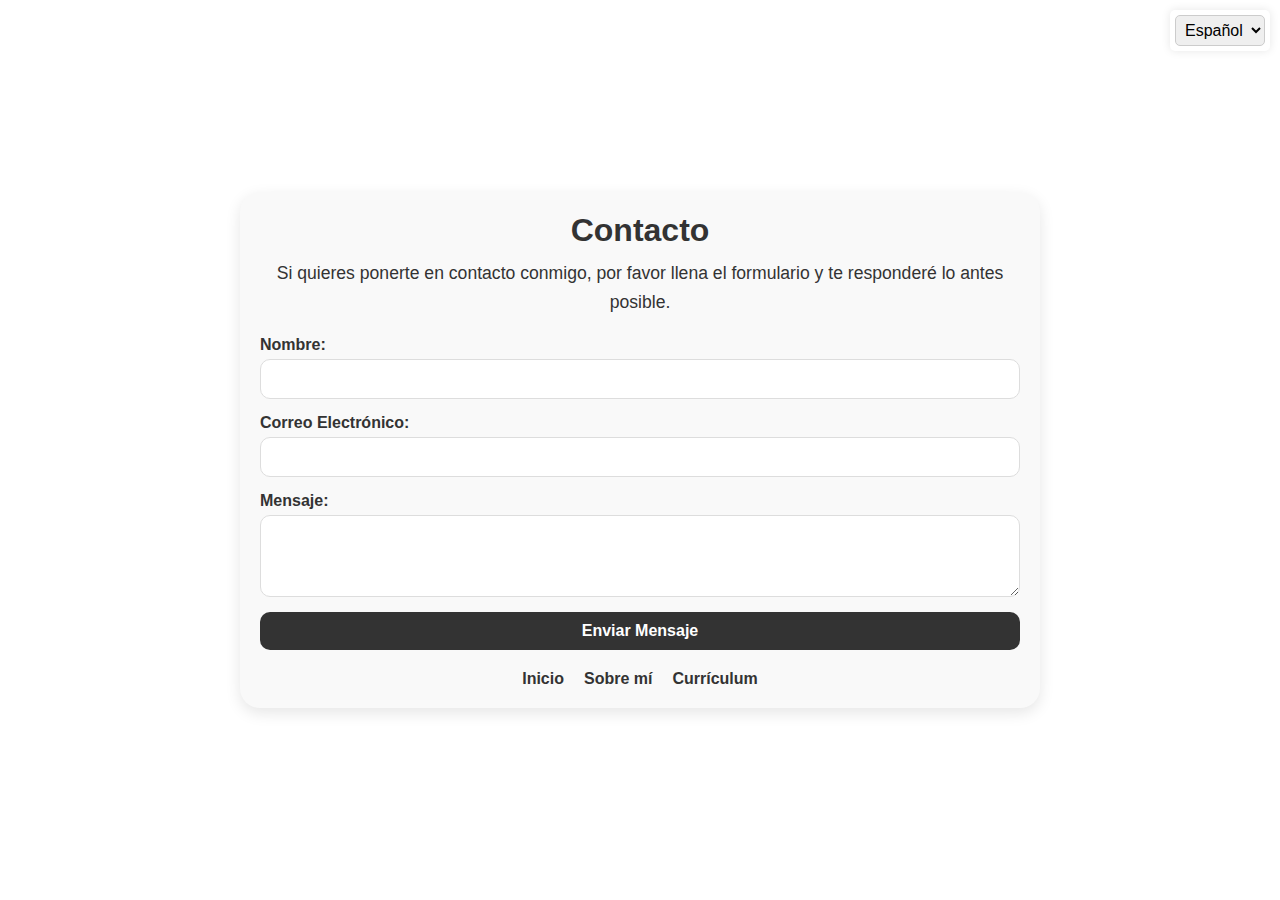
<file: contacto.html>
<!DOCTYPE html>
<html lang="es">
<head>
    <meta charset="UTF-8">
    <meta name="viewport" content="width=device-width, initial-scale=1.0">
    <title>Contacto - Pablo Oliva Muñoz</title>
    <link rel="stylesheet" href="css/styles.css"> <!-- Estilos generales -->
    <link rel="stylesheet" href="css/formulario.css"> <!-- Estilos específicos para el formulario -->
</head>
<body>
    <!-- Selector de idioma -->
    <div class="language-selector">
        <select id="language-select">
            <option value="es" selected>Español</option>
            <option value="en">English</option>
        </select>
    </div>
    
    <div class="background">
        <div class="content">
            <h1 id="contact-header">Contacto</h1>
            <p id="contact-instructions">
                Si quieres ponerte en contacto conmigo, por favor llena el formulario y te responderé lo antes posible.
            </p>
            
            <!-- Formulario de contacto -->
            <form action="https://formspree.io/f/mrbgkvpy" method="POST">
                <div class="form-group">
                    <label for="name" id="label-name">Nombre:</label>
                    <input type="text" id="name" name="name" required>
                </div>
                <div class="form-group">
                    <label for="email" id="label-email">Correo Electrónico:</label>
                    <input type="email" id="email" name="_replyto" required>
                </div>
                <div class="form-group">
                    <label for="message" id="label-message">Mensaje:</label>
                    <textarea id="message" name="message" rows="4" required></textarea>
                </div>
                <div class="form-group">
                    <button type="submit" id="submit-button">Enviar Mensaje</button>
                </div>
            </form>
        </div>
        <nav class="menu">
            <ul>
                <li><a id="link-home" href="index.html">Inicio</a></li>
                <li><a id="link-about" href="sobreMi">Sobre mí</a></li>
                <li><a id="link-cv" href="curriculum.html">Currículum</a></li>
            </ul>
        </nav>
    </div>
    
    <script src="js/contacto.js"></script>
</body>
</html>
</file>
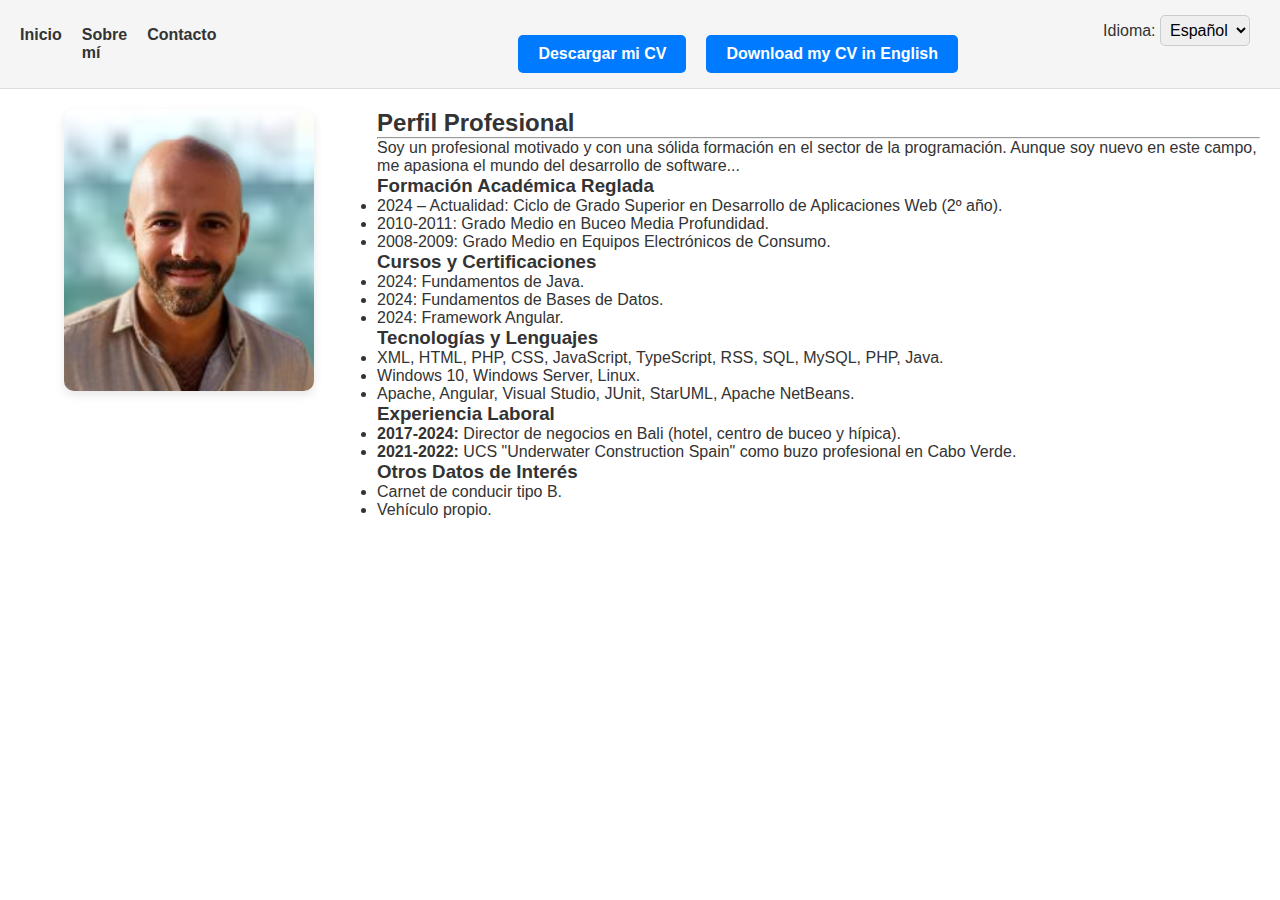
<file: curriculum.html>
<!DOCTYPE html>
<html lang="es">
<head>
  <meta charset="UTF-8">
  <meta name="viewport" content="width=device-width, initial-scale=1.0">
  <title id="page-title">Mi Curriculum</title>
  <link rel="stylesheet" href="css/curriculum.css">
</head>
<body>
  <div class="container">
    <div class="menu">
      <div class="links">
        <a href="index.html" id="link-home">Inicio</a>
        <a href="sobreMi.html" id="link-about">Sobre mí</a>
        <a href="contacto.html" id="link-contact">Contacto</a>
      </div>
      <div class="cv-link">
        <a href="https://github.com/tu_usuario/tu_repositorio/raw/main/cv.pdf" 
          download="CV_PabloOlivaMuñoz.pdf" id="link-download">
            Descargar mi CV
        </a>
        <a href="https://github.com/OlivaMunoz/CVPabloOliva/raw/master/cv%20informaticoENG.pdf" 
          download="CV_PabloOlivaMuñoz_en.pdf" id="link-download-en">
            Download my CV in English
        </a>
    </div>    
    </div>

    <div class="language-selector">
      <label for="language-select">Idioma:</label>
      <select id="language-select">
        <option value="es" selected>Español</option>
        <option value="en">English</option>
      </select>
    </div>

    <div class="main-content">
      <div class="right">
        <img src="img/p2.png" alt="Mi Foto" class="profile-img">
      </div>

      <section id="curriculum">
        <div class="curriculum-header">
          <h2 id="profile-header">Perfil Profesional</h2>
        </div>
        <hr>
        <p id="profile-description">
          Soy un profesional motivado y con una sólida formación en el sector de la programación. Aunque soy nuevo en este campo, me apasiona el mundo del desarrollo de software...
        </p>

        <h3 id="education-header">Formación Académica Reglada</h3>
        <ul id="education-list">
          <li id="education-list-1">2024 – Actualidad: Ciclo de Grado Superior en Desarrollo de Aplicaciones Web (2º año).</li>
          <li id="education-list-2">2010-2011: Grado Medio en Buceo Media Profundidad.</li>
          <li id="education-list-3">2008-2009: Grado Medio en Equipos Electrónicos de Consumo.</li>
        </ul>

        <h3 id="courses-header">Cursos y Certificaciones</h3>
        <ul id="courses-list">
          <li id="courses-list-1">2024: Fundamentos de Java.</li>
          <li id="courses-list-2">2024: Fundamentos de Bases de Datos.</li>
          <li id="courses-list-3">2024: Framework Angular.</li>
        </ul>

        <h3 id="tech-header">Tecnologías y Lenguajes</h3>
        <ul id="tech-list">
          <li id="tech-list-1">XML, HTML, PHP, CSS, JavaScript, TypeScript, RSS, SQL, MySQL, PHP, Java.</li>
          <li id="tech-list-2">Windows 10, Windows Server, Linux.</li>
          <li id="tech-list-3">Apache, Angular, Visual Studio, JUnit, StarUML, Apache NetBeans.</li>
        </ul>

        <h3 id="experience-header">Experiencia Laboral</h3>
        <ul id="experience-list">
          <li><strong>2017-2024:</strong> Director de negocios en Bali (hotel, centro de buceo y hípica).</li>
          <li><strong>2021-2022:</strong> UCS "Underwater Construction Spain" como buzo profesional en Cabo Verde.</li>
        </ul>

        <h3 id="other-header">Otros Datos de Interés</h3>
        <ul id="other-list">
          <li id="other-list-1">Carnet de conducir tipo B.</li>
          <li id="other-list-2">Vehículo propio.</li>
        </ul>
      </section>
    </div>
  </div>
  <script src="js/curriculum.js"></script>
</body>
</html>
</file>
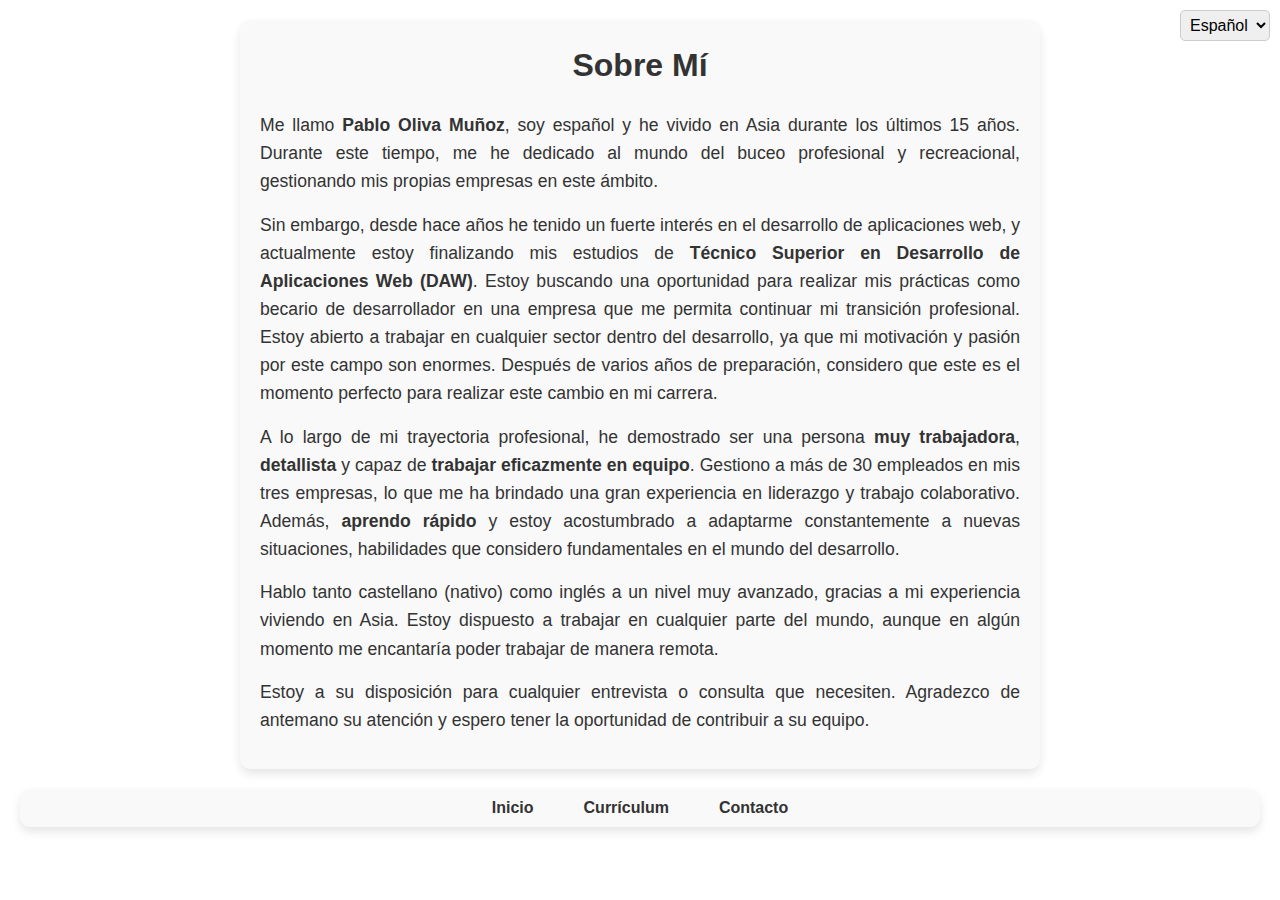
<file: sobreMi.html>
<!DOCTYPE html>
<html lang="es">
<head>
    <meta charset="UTF-8">
    <meta name="viewport" content="width=device-width, initial-scale=1.0">
    <title>Sobre Mí - Pablo Oliva Muñoz</title>
    <link rel="stylesheet" href="css/sobreMiStyles.css"> <!-- Estilo general -->
</head>
<body>
    <!-- Selector de idioma -->
    <div class="language-selector">
        <select id="language-select">
            <option value="es" selected>Español</option>
            <option value="en">English</option>
        </select>
    </div>

    <!-- Sección Sobre Mí -->
    <div class="about-me">
        <h1 id="about-header">Sobre Mí</h1>
        <p id="about-paragraph-1">
            Me llamo <strong>Pablo Oliva Muñoz</strong>, soy español y he vivido en Asia durante los últimos 15 años. Durante este tiempo, me he dedicado al mundo del buceo profesional y recreacional, gestionando mis propias empresas en este ámbito.
        </p>
        <p id="about-paragraph-2">
            Sin embargo, desde hace años he tenido un fuerte interés en el desarrollo de aplicaciones web, y actualmente estoy finalizando mis estudios de <strong>Técnico Superior en Desarrollo de Aplicaciones Web (DAW)</strong>. Estoy buscando una oportunidad para realizar mis prácticas como becario de desarrollador en una empresa que me permita continuar mi transición profesional. Estoy abierto a trabajar en cualquier sector dentro del desarrollo, ya que mi motivación y pasión por este campo son enormes. Después de varios años de preparación, considero que este es el momento perfecto para realizar este cambio en mi carrera.
        </p>
        <p id="about-paragraph-3">
            A lo largo de mi trayectoria profesional, he demostrado ser una persona <strong>muy trabajadora</strong>, <strong>detallista</strong> y capaz de <strong>trabajar eficazmente en equipo</strong>. Gestiono a más de 30 empleados en mis tres empresas, lo que me ha brindado una gran experiencia en liderazgo y trabajo colaborativo. Además, <strong>aprendo rápido</strong> y estoy acostumbrado a adaptarme constantemente a nuevas situaciones, habilidades que considero fundamentales en el mundo del desarrollo.
        </p>
        <p id="about-paragraph-4">
            Hablo tanto castellano (nativo) como inglés a un nivel muy avanzado, gracias a mi experiencia viviendo en Asia. Estoy dispuesto a trabajar en cualquier parte del mundo, aunque en algún momento me encantaría poder trabajar de manera remota.
        </p>
        <p id="about-paragraph-5">
            Estoy a su disposición para cualquier entrevista o consulta que necesiten. Agradezco de antemano su atención y espero tener la oportunidad de contribuir a su equipo.
        </p>
    </div>

    <!-- Menú de navegación -->
    <nav class="menu">
        <ul>
            <li><a id="link-home" href="index.html">Inicio</a></li>
            <li><a id="link-cv" href="curriculum.html">Currículum</a></li>
            <li><a id="link-contact" href="contacto.html">Contacto</a></li>
        </ul>
    </nav>

    <script src="js/sobreMi.js"></script>
</body>
</html>
</file>
<file: css/styles.css>
* {
    margin: 0;
    padding: 0;
    box-sizing: border-box;
}

body {
    font-family: Arial, sans-serif;
    background-color: #ffffff;
    color: #333;
    overflow-x: hidden; /* Elimina cualquier desbordamiento horizontal */
}

.container {
    width: 100%;
    max-width: 100%; /* Limita el contenedor para que nunca exceda el 100% del ancho */
    display: flex;
    flex-wrap: wrap; /* Permite que los elementos se acomoden en varias líneas si es necesario */
    align-items: flex-start;
    justify-content: center;
    height: auto;
    padding: 20px;
    overflow: hidden; /* Asegura que no haya desbordamiento */
}

.left {
    display: flex;
    flex-direction: column;
    align-items: center;
    margin-right: 20px;
    width: 100%; /* Ocupa todo el ancho en pantallas pequeñas */
    text-align: center;
}

.profile-img {
    width: 100%; /* Se asegura de que la imagen ocupe el 100% del ancho disponible */
    max-width: 350px; /* Limita el tamaño máximo de la imagen */
    border-radius: 20px;
}

.links {
    display: flex;
    flex-direction: column; /* Alineación vertical en pantallas pequeñas */
    justify-content: center;
    gap: 20px;
    margin-top: 20px;
}

.links a {
    text-decoration: none;
    color: #333;
    font-weight: bold;
}

.right {
    display: flex;
    flex-direction: column;
    justify-content: flex-start;
    width: 100%; /* Ocupa el 100% en pantallas pequeñas */
    padding-right: 0;
    text-align: center;
}

h1 {
    font-size: 1.5em; /* Reduce el tamaño de la fuente para que no se vea tan grande en pantallas pequeñas */
    margin-bottom: 10px;
}

p {
    font-size: 1.1em;
    line-height: 1.6;
}

a:hover {
    color: #7c7a7a;
}

/* Media query para pantallas de al menos 768px */
@media (min-width: 768px) {
    .left {
        width: 30%; /* La columna izquierda ocupa un 30% del ancho */
        margin-right: 30px; /* Espacio entre las columnas */
    }

    .right {
        width: 60%; /* La columna derecha ocupa el 60% del ancho */
        padding-right: 15%;
        text-align: left; /* Alineación a la izquierda en pantallas grandes */
    }

    .links {
        flex-direction: row; /* Alineación horizontal en pantallas grandes */
        gap: 30px;
    }
}

/* Media query para pantallas pequeñas (menor a 480px) */
@media (max-width: 480px) {
    .container {
        padding: 10px; /* Reduce el padding para pantallas más pequeñas */
    }

    .left, .right {
        width: 100%; /* Asegura que los contenedores ocupen el 100% del ancho */
        text-align: center; /* Centra el contenido */
        margin-right: 0; /* Elimina el margen derecho */
    }

    h1 {
        font-size: 1.2em; /* Reduce el tamaño de la fuente */
    }

    .profile-img {
        width: 90%; /* Ajusta la imagen para que ocupe el 90% del ancho disponible */
    }

    .links {
        flex-direction: column; /* Alineación vertical en pantallas pequeñas */
        gap: 10px;
    }
}

/* Selector de idioma */
.language-selector {
    position: fixed; /* Asegura que se quede en su lugar */
    top: 10px;
    right: 10px;
    z-index: 10; /* Asegura que esté por encima de otros elementos */
    background-color: white;
    padding: 5px;
    border-radius: 5px; /* Agrega bordes redondeados si lo deseas */
    box-shadow: 0 0 10px rgba(0, 0, 0, 0.1); /* Añade una sombra ligera */
}

/* Estilo para el select */
.language-selector select {
    font-size: 16px;
    padding: 5px;
    border: 1px solid #ccc;
    border-radius: 5px;
    cursor: pointer;
}

.language-selector select:focus {
    outline: none;
    border-color: #666;
}
</file>
<file: css/formulario.css>
* {
    margin: 0;
    padding: 0;
    box-sizing: border-box;
}

body {
    font-family: Arial, sans-serif;
    background-color: #ffffff;
    color: #333;
    display: flex;
    justify-content: center;
    align-items: center;
    min-height: 100vh;
}

.background {
    width: 100%;
    max-width: 800px;
    padding: 20px;
    background-color: #f9f9f9;
    border-radius: 20px;
    box-shadow: 0 5px 15px rgba(0, 0, 0, 0.1);
}

.content {
    margin-bottom: 20px;
}

h1 {
    font-size: 2em;
    margin-bottom: 10px;
    text-align: center;
}

p {
    font-size: 1.1em;
    line-height: 1.6;
    margin-bottom: 20px;
    text-align: center;
}

form {
    display: flex;
    flex-direction: column;
    gap: 15px;
}

.form-group {
    display: flex;
    flex-direction: column;
    gap: 5px;
}

label {
    font-weight: bold;
    font-size: 1em;
}

input, textarea, button {
    padding: 10px;
    border: 1px solid #ddd;
    border-radius: 10px;
    font-size: 1em;
    width: 100%;
}

input:focus, textarea:focus {
    outline: none;
    border-color: #7c7a7a;
}

button {
    background-color: #333;
    color: #fff;
    font-weight: bold;
    cursor: pointer;
    border: none;
    transition: background-color 0.3s;
}

button:hover {
    background-color: #7c7a7a;
}

.menu {
    margin-top: 20px;
    text-align: center;
}

.menu ul {
    list-style: none;
    display: flex;
    justify-content: center;
    gap: 20px;
}

.menu a {
    text-decoration: none;
    color: #333;
    font-weight: bold;
    transition: color 0.3s;
}

.menu a:hover {
    color: #7c7a7a;
}
 /* Selector de idioma */
 .language-selector {
    position: absolute;
    top: 10px;
    right: 10px;
    z-index: 100;
}

select {
    font-size: 16px;
    padding: 5px;
    border: 1px solid #ccc;
    border-radius: 5px;
    cursor: pointer;
}

select:focus {
    outline: none;
    border-color: #666;
}
</file>
<file: css/sobreMiStyles.css>
/* Estilos generales */
* {
    margin: 0;
    padding: 0;
    box-sizing: border-box;
}

body {
    font-family: Arial, sans-serif;
    background-color: #ffffff;
    color: #333;
    padding: 20px; /* Padding en todos los lados del cuerpo de la página */
}

/* Contenedor principal */
.about-me {
    max-width: 800px; /* Limita el ancho para que el texto esté más centrado */
    margin: 0 auto; /* Centra el contenido */
    background-color: #f9f9f9; /* Fondo suave para destacar la sección */
    padding: 20px; /* Padding interno */
    border-radius: 10px; /* Bordes redondeados */
    box-shadow: 0 5px 10px rgba(0, 0, 0, 0.1); /* Sombra para un efecto visual */
    line-height: 1.6; /* Espaciado de líneas cómodo */
}

/* Encabezado */
.about-me h1 {
    text-align: center; /* Centrar el título */
    margin-bottom: 20px;
    font-size: 2em;
}

/* Párrafos */
.about-me p {
    text-align: justify; /* Alinea el texto para que quede cuadrado */
    margin-bottom: 15px; /* Espaciado entre párrafos */
    font-size: 1.1em;
}

/* Menú de navegación */
.menu {
    margin-top: 20px;
    text-align: center;
    background-color: #f9f9f9;
    padding: 10px 0;
    border-radius: 10px;
    box-shadow: 0 5px 10px rgba(0, 0, 0, 0.1);
}

.menu ul {
    list-style: none;
    display: flex;
    justify-content: center;
    gap: 20px;
    margin: 0;
    padding: 0;
}

.menu a {
    text-decoration: none;
    color: #333;
    font-weight: bold;
    padding: 10px 15px;
    border-radius: 5px;
    transition: background-color 0.3s, color 0.3s;
}

a:hover {
    color: #7c7a7a;
}
 /* Selector de idioma */
 .language-selector {
    position: absolute;
    top: 10px;
    right: 10px;
    z-index: 100;
}

select {
    font-size: 16px;
    padding: 5px;
    border: 1px solid #ccc;
    border-radius: 5px;
    cursor: pointer;
}

select:focus {
    outline: none;
    border-color: #666;
}
</file>
<file: css/curriculum.css>
/* Reset general */
* {
    margin: 0;
    padding: 0;
    box-sizing: border-box;
}

/* Estilo del cuerpo */
body {
    font-family: Arial, sans-serif;
    background-color: #ffffff;
    color: #333;
}

/* Contenedor principal */
.container {
    display: flex;
    flex-direction: column;
}

/* Menú superior */
.menu {
    display: flex;
    justify-content: space-between;
    align-items: center;
    padding: 15px 20px;
    background-color: #f5f5f5;
    border-bottom: 1px solid #ddd;
}

.links {
    display: flex;
    gap: 20px;
}

.links a {
    text-decoration: none;
    color: #333;
    font-weight: bold;
    transition: color 0.3s ease;
}

.links a:hover {
    color: #7c7a7a;
}

/* Contenedor para los botones de descarga */
.cv-link {
    display: flex;
    gap: 20px;  /* Espacio de 20px entre los botones */
    margin-top: 20px;  /* Espacio entre los botones y el contenido superior */
    justify-content: center;  /* Centrar los botones */
}

/* Estilo para los botones de descarga */
.cv-link a {
    text-decoration: none;
    color: #fff;
    background-color: #007bff;
    padding: 10px 20px;
    border-radius: 5px;
    font-weight: bold;
    transition: background-color 0.3s ease;
}

/* Hover para los botones */
.cv-link a:hover {
    background-color: #0056b3;
}


/* Contenido principal */
.main-content {
    display: flex;
    align-items: flex-start;
    justify-content: space-between;
    padding: 20px;
}

/* Sección izquierda: Texto */
.left {
    width: 55%;  /* Reducir el ancho para darle más espacio a la foto */
    padding-right: 30px;  /* Añadir padding para que el texto no quede pegado */
}

.left h1 {
    font-size: 2em;
    margin-bottom: 10px;
}

.left p {
    font-size: 1.1em;
    line-height: 1.6;
}

/* Sección derecha: Foto */
.right {
    display: flex;
    justify-content: center;
    align-items: center;
    width: 40%;  /* Reducir el ancho de la foto */
    padding-right: 20px;
}

.profile-img {
    width: 100%;  /* Ajustar para que ocupe todo el ancho disponible */
    max-width: 250px;  /* Limitar el tamaño máximo para que la imagen sea más pequeña */
    border-radius: 10px;
    box-shadow: 0 4px 10px rgba(0, 0, 0, 0.1);
}

/* Selector de idioma */
.language-selector {
    position: absolute;
    top: 15px;  /* Ajustar para que esté un poco más alejado del borde superior */
    right: 30px;  /* Ajustar para que no quede tan pegado al borde */
    z-index: 100;
}

/* Estilo del selector de idioma */
select {
    font-size: 16px;
    padding: 5px;
    border: 1px solid #ccc;
    border-radius: 5px;
    cursor: pointer;
}

select:focus {
    outline: none;
    border-color: #666;
}

/* Botón de descarga centrado */
.cv-link {
    display: flex;
    justify-content: center;  /* Centrar el botón */
    margin-top: 20px;  /* Espacio entre la imagen y el botón */
    width: 100%;
}

.cv-link a {
    text-decoration: none;
    color: #fff;
    background-color: #007bff;
    padding: 10px 20px;
    border-radius: 5px;
    font-weight: bold;
    transition: background-color 0.3s ease;
}

.cv-link a:hover {
    background-color: #0056b3;
}
</file>
